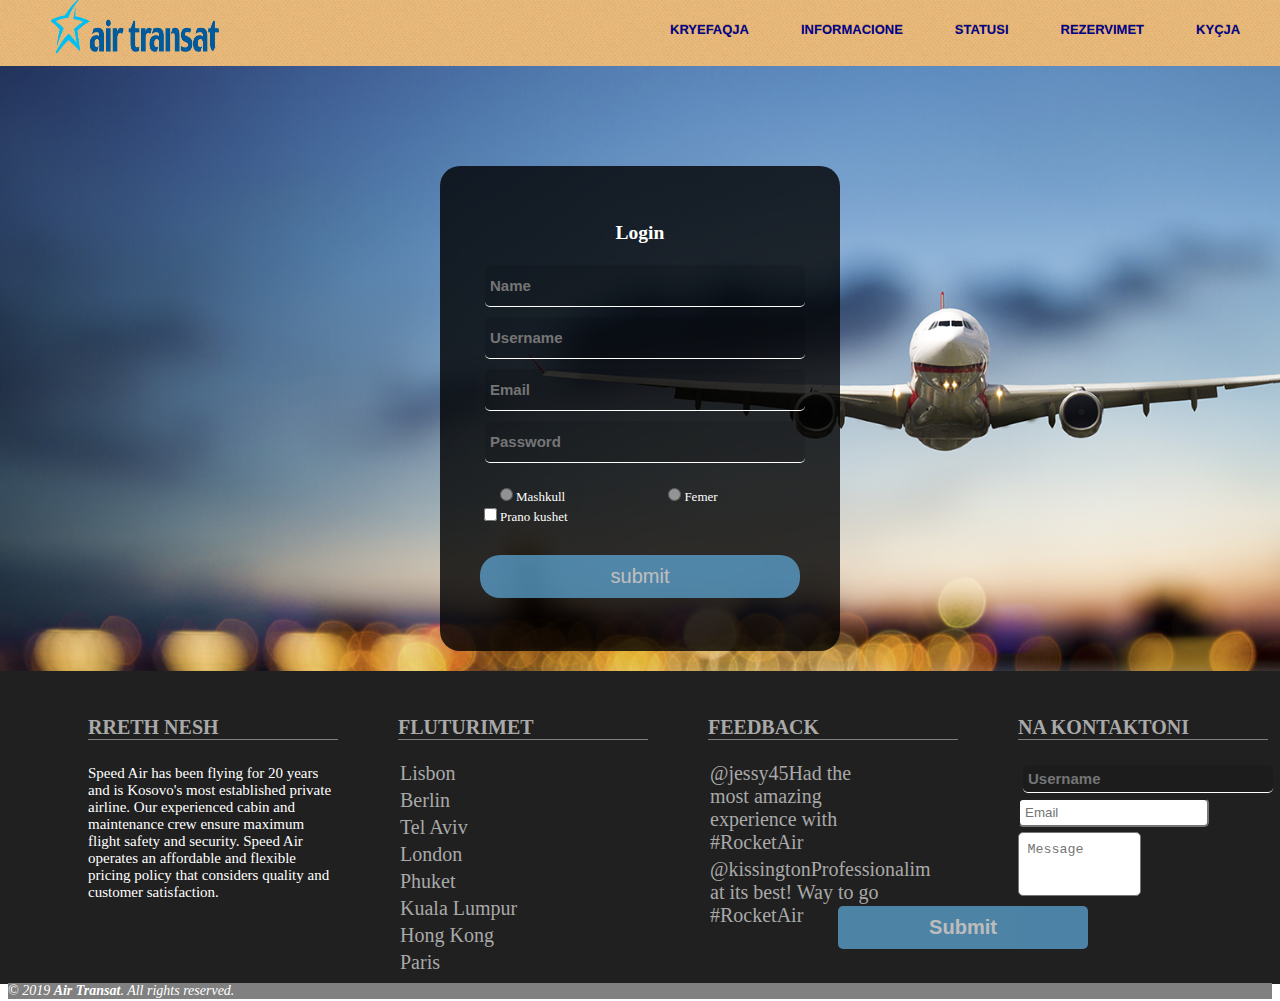
<file: login.html>
<!DOCTYPE html>
<html>
    <head>

        <meta charset="UTF-8">
        <link rel="stylesheet" type="text/css" href="body.css">
        <link href="styles.css" rel="stylesheet">
	     <title>Air Transat</title>
       <style>
            @font-face {
                     font-family: "Bitstream Vera Serif Bold";
              src: url("https://mdn.mozillademos.org/files/2468/VeraSeBd.ttf");
            }
    
            body { font-family: "Bitstream Vera Serif Bold", serif }
            .wrap{
	        max-width:400px;
	        border-radius:20px;
	        margin:auto;
	        background: rgba(0,0,0,0.8);
	        box-sizing:border-box;
	        padding:40px;
	        color:#fff;
	        margin-top:100px;
              }
                h2{
	        text-align:center;
        }
        input[type=radio]{
	        margin-top:20px;
	        opacity: 0.5;
	        margin-left:20px;
        }
        #gjinia{
	        margin-left:100px;
        }
        input[type=text], input[type=password]{
	        width:100%;
	        font-size:15px;
	        box-sizing:border-box;
	        padding:12px 5px;
	        background:rgba(0,0,0,0.10);
	        outline:none;
	        border:none;
	        border-bottom:1px solid #fff;
	        color:#fff;
	        border-radius:5px;
	        margin:5px;
	        font-weight:bold;
        }
        input[type=submit]{
	        width:100%;
	        box-sizing:border-box;
	        padding:10px 0;
	        margin-top:30px;
	        outline:none;
	        border:none;
	        background:#60adde;
	        opacity:0.7;
	        border-radius:20px;
	        font-size:20px;
	        color:#fff;
        }
        input[type=submit]:hover{
	        background:#003366;
	        opacity:0.7;
        }
            #cssmenu{
                margin: -10px -10px 0 -10px;              
            }
            footer{
                margin: 20px -10px -10px -10px;   
            }
            

        </style>
        <title>Kyqja</title>
        
    </head>

    <body style="background-image: url(bg.png);">
        <div id='cssmenu'>

            <ul>
                <li><img id="logo" src="logo1.png" /></li>
                <li class='has-sub'><a href="index.html"><span>Kryefaqja</span></a></li>
                <li class='has-sub'>
                    <a><span>Informacione</span></a>
                    <ul class="sub-menu">
                        <li><a href='rreth_nesh.html'><span>Rreth nesh</span></a></li>
                        <li><a href='sherbimet.html'><span>Sherbimet</span></a></li>
                    </ul>
                </li>
                <li class='last'><a href="statusi.html"><span>Statusi</span></a></li>
                <li class='last'><a href='nje-drejtimshe.html'><span>Rezervimet</span></a></li>
                <li class='last'><a href='login.html'><span>Ky&ccedil;ja</span></a></li>


            </ul>
        </div>

        <div class="wrap">
            <h2> Login </h2>
            <form onsubmit="return false;" method="POST">
                <input type="text" id="name" placeholder="Name"><br>
                <input type="text" id="username" placeholder="Username"><br>
                <input type="text" id="email" placeholder="Email" autocomplete="off"><br>
                <input type="password" id="pass" placeholder="Password">
                <input type="radio" name="sex" value="Mashkull">Mashkull
                <input type="radio" id="gjinia" name="sex" value="Femer">Femer<br>
                <input type="checkbox" id="agree" name="sex" value="Terms">Prano kushet<br>
                <input type="submit" value="submit" onclick="notEmpty()">
            </form>
            <script type="text/javascript">
                function notEmpty() {
                    var myname = document.getElementById('name');
                    var myusername = document.getElementById('username');
                    var email = document.getElementById('email');
                    var password = document.getElementById('pass');
                    var select = document.getElementsByName('sex');
                    if ((select[0].checked == true || select[1].checked == true) && myname.value != "" && myusername.value != "" && email.value != "" && password.value != "") {
                        setTimeout(function () { document.getElementById("success").innerHTML = "Check Your Email!" }, 3000);
                    }

                    else {
                        alert("Ju lutem plotesoni kerkesat!")
                    }
                    return true;
                }
            </script>
            <p id="success"></p>
         </div>

            <footer>
                <div class="footer_container">
                    <div class="container">
                        <h3>RRETH NESH</h3>

                        <p>Speed Air has been flying for 20 years and is Kosovo's most established private airline. Our experienced cabin and maintenance crew ensure maximum flight safety and security. Speed Air operates an affordable and flexible pricing policy that considers quality and customer satisfaction.</p>

                    </div>
                    <div class="container">
                        <h3>FLUTURIMET</h3>
                        <ul>
                            <li><a href="./lisbon.html">Lisbon</a></li>
                            <li><a href="./berlin.html">Berlin</a></li>
                            <li><a href="./telaviv.html">Tel Aviv</a></li>
                            <li><a href="./london.html">London</a></li>
                            <li><a href="./Phuket.html">Phuket</a></li>
                            <li><a href="./kuala.html">Kuala Lumpur</a></li>
                            <li><a href="./hongkong.html">Hong Kong</a></li>
                            <li><a href="./paris.html">Paris</a></li>
                        </ul>
                    </div>
                    <div class="container">
                        <h3>FEEDBACK</h3>
                        <ul>
                            <li><a href="">@jessy45</a>Had  the most amazing experience with #RocketAir</li>
                            <li><a href="">@kissington</a>Professionalim at its best! Way to go #RocketAir</li>
                        </ul>
                    </div>

                    <div class="container">
                        <h3>NA KONTAKTONI</h3>
                        <form action="MAILTO:drenushe.p@gmail.com">
                        <input type="text" name="Username" placeholder="Username" />
                        <br />
                        <input type="email" name="email" placeholder="Email" />
                        <br />
                        <textarea name="message" rows="3" cols="21" placeholder="Message"></textarea>
                        <br>
                        <input type="submit" value="Submit" />

                        </form>


                    </div>
                </div>
            </footer>

            <div id="bottom">
                <p><em>&copy; 2019 <strong>Air Transat</strong>. All rights reserved.</em></p>
            </div>
</body>

</html>
</file>
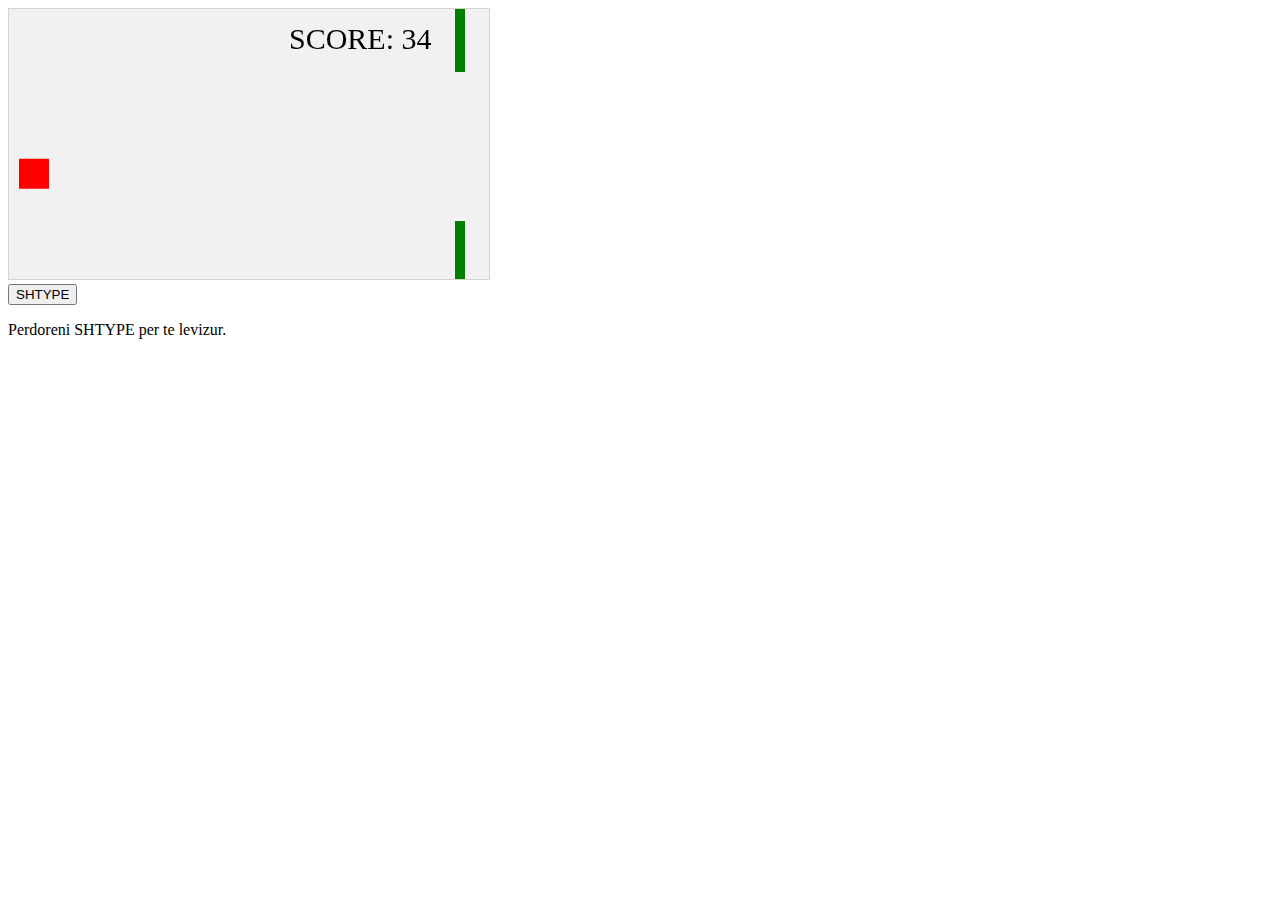
<file: loja.html>
<!DOCTYPE html>
<html>
    <head>
        <meta name="viewport" content="width=device-width, initial-scale=1.0"/>
        <style>
            canvas {
                border:1px solid #d3d3d3;
                background-color: #f1f1f1;
            }
        </style>
    </head>
    <body onload="startGame()">
        <script>

            var myGamePiece;
            var myObstacles = [];
            var myScore;

            function startGame() {
                myGamePiece = new component(30, 30, "red", 10, 120);
                myGamePiece.gravity = 0.05;
                myScore = new component("30px", "Consolas", "black", 280, 40, "text");
                myGameArea.start();
            }

            var myGameArea = {
                canvas: document.createElement("canvas"),
                start: function () {
                    this.canvas.width = 480;
                    this.canvas.height = 270;
                    this.context = this.canvas.getContext("2d");
                    document.body.insertBefore(this.canvas, document.body.childNodes[0]);
                    this.frameNo = 0;
                    this.interval = setInterval(updateGameArea, 20);
                },
                clear: function () {
                    this.context.clearRect(0, 0, this.canvas.width, this.canvas.height);
                }
            }

            function component(width, height, color, x, y, type) {
                this.type = type;
                this.score = 0;
                this.width = width;
                this.height = height;
                this.speedX = 0;
                this.speedY = 0;
                this.x = x;
                this.y = y;
                this.gravity = 0;
                this.gravitySpeed = 0;
                this.update = function () {
                    ctx = myGameArea.context;
                    if (this.type == "text") {
                        ctx.font = this.width + " " + this.height;
                        ctx.fillStyle = color;
                        ctx.fillText(this.text, this.x, this.y);
                    } else {
                        ctx.fillStyle = color;
                        ctx.fillRect(this.x, this.y, this.width, this.height);
                    }
                }
                this.newPos = function () {
                    this.gravitySpeed += this.gravity;
                    this.x += this.speedX;
                    this.y += this.speedY + this.gravitySpeed;
                    this.hitBottom();
                }
                this.hitBottom = function () {
                    var rockbottom = myGameArea.canvas.height - this.height;
                    if (this.y > rockbottom) {
                        this.y = rockbottom;
                        this.gravitySpeed = 0;
                    }
                }
                this.crashWith = function (otherobj) {
                    var myleft = this.x;
                    var myright = this.x + (this.width);
                    var mytop = this.y;
                    var mybottom = this.y + (this.height);
                    var otherleft = otherobj.x;
                    var otherright = otherobj.x + (otherobj.width);
                    var othertop = otherobj.y;
                    var otherbottom = otherobj.y + (otherobj.height);
                    var crash = true;
                    if ((mybottom < othertop) || (mytop > otherbottom) || (myright < otherleft) || (myleft > otherright)) {
                        crash = false;
                    }
                    return crash;
                }
            }

            function updateGameArea() {
                var x, height, gap, minHeight, maxHeight, minGap, maxGap;
                for (i = 0; i < myObstacles.length; i += 1) {
                    if (myGamePiece.crashWith(myObstacles[i])) {
                        return;
                    }
                }
                myGameArea.clear();
                myGameArea.frameNo += 1;
                if (myGameArea.frameNo == 1 || everyinterval(150)) {
                    x = myGameArea.canvas.width;
                    minHeight = 20;
                    maxHeight = 200;
                    height = Math.floor(Math.random() * (maxHeight - minHeight + 1) + minHeight);
                    minGap = 50;
                    maxGap = 200;
                    gap = Math.floor(Math.random() * (maxGap - minGap + 1) + minGap);
                    myObstacles.push(new component(10, height, "green", x, 0));
                    myObstacles.push(new component(10, x - height - gap, "green", x, height + gap));
                }
                for (i = 0; i < myObstacles.length; i += 1) {
                    myObstacles[i].x += -1;
                    myObstacles[i].update();
                }
                myScore.text = "SCORE: " + myGameArea.frameNo;
                myScore.update();
                myGamePiece.newPos();
                myGamePiece.update();
            }

            function everyinterval(n) {
                if ((myGameArea.frameNo / n) % 1 == 0) {
                    return true;
                }
                return false;
            }

            function accelerate(n) {
                myGamePiece.gravity = n;
            }
        </script>
        <br>
        <button onmousedown="accelerate(-0.2)" onmouseup="accelerate(0.05)">SHTYPE</button>
        <p>Perdoreni SHTYPE per te levizur.</p>

    </body>
</html>
</file>
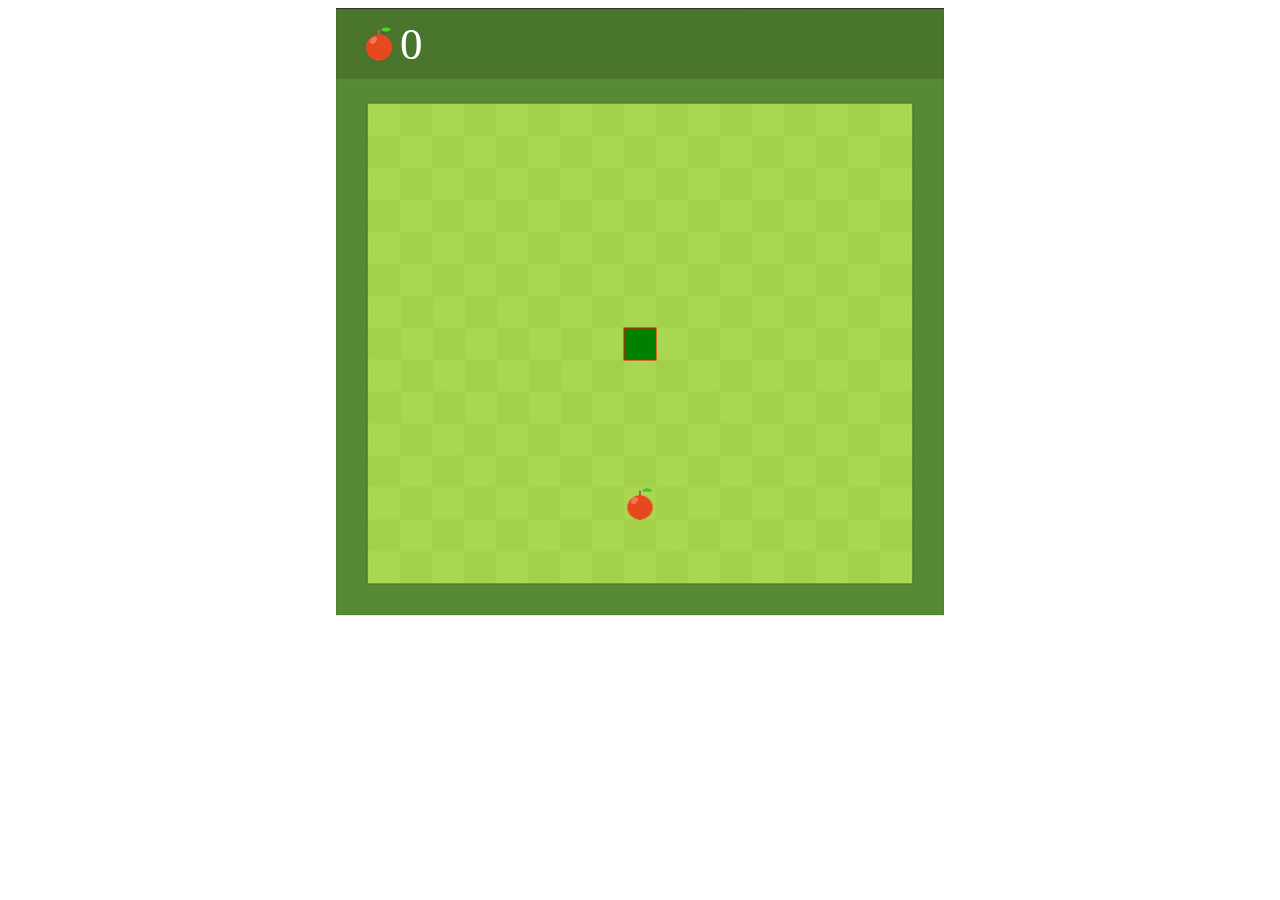
<file: loja2.html>
<html>
    <head>
        <title>Snake Game</title>
        <style>
            canvas{
                display: block;
                margin: 0 auto;
            }
        </style>
    </head>
    <canvas id="snake" width="608" height="608"></canvas>
    <script src="snake.js"></script>
</html>
</file>
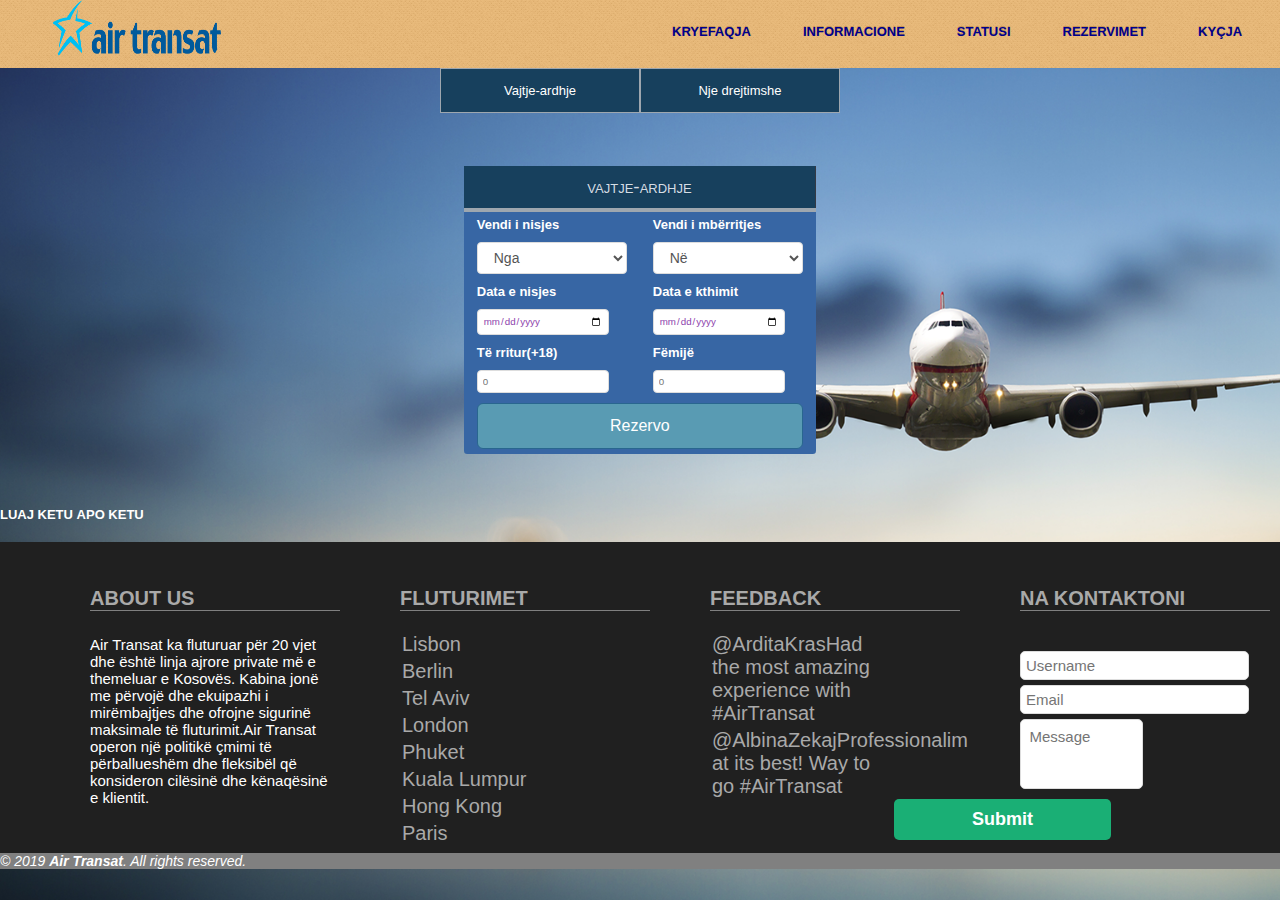
<file: nje-drejtimshe.html>
<!DOCTYPE html>
<html>
    <head>
        <meta http-equiv="Content-Type" content="text/html; charset=utf-8" />
         <title>Air Transat</title>
        <link rel="stylesheet" href="styles.css">
        <link href="body.css" rel="stylesheet">
        <link rel="stylesheet" type="text/css" href="rezervoCSS.css">
        </head>

    <body style="background-image: url(bg.png);">


        <div id='cssmenu'>

            <ul>
                <li><img id="logo" src="logo1.png" /></li>
                <li class='has-sub'><a href="index.html"><span>Kryefaqja</span></a></li>
                <li class='has-sub'>
                    <a><span>Informacione</span></a>
                    <ul class="sub-menu">
                        <li><a href='rreth_nesh.html'><span>Rreth nesh</span></a></li>
                        <li><a href='sherbimet.html'><span>Sherbimet</span></a></li>
                    </ul>
                </li>
                <li class='last'><a href="statusi.html"><span>Statusi</span></a></li>
                <li class='last'><a href='nje-drejtimshe.html'><span>Rezervimet</span></a></li>
                <li class='last'><a href='login.html'><span>Ky&ccedil;ja</span></a></li>



            </ul>
        </div>
        <div>
            <ul class="tabs">
                <li class="rez"><a href="#tab1">Vajtje-ardhje</a></li>
                <li class="rez"><a href="nje-drejtimshe.html">Nje drejtimshe</a></li>
            </ul>

            <div>
                <div id="tab1">
                    <form method="get">

                        <table border="0">

                            <thead>
                                <tr>
                                    <th colspan="2">vajtje-ardhje</th>
                                </tr>
                            </thead>


                            <tr><td>Vendi i nisjes</td><td>Vendi i mb&euml;rritjes</td></tr>
                            <tr>
                                <td height="30">
                                    <select name="Nga">
                                        <option value="" disabled selected>Nga</option>
                                        <option>Prishtine</option>
                                        <option>Tirane</option>
                                        <option>Shkup</option>
                                        <option>Hong-Kong</option>
                                        <option>Oslo</option>
                                        <option>Helsinki</option>
                                        <option>Dublin</option>
                                        <option>Rome</option>
                                        <option>Malta</option>
                                        <option>New York</option>
                                        <option>Paros</option>
                                        <option>Dortmund</option>
                                        <option>Londer</option>
                                        <option>Washington</option>
                                        <option>Amsterdam</option>
                                        <option>Athine</option>
                                        <option>Copenhagen</option>
                                        <option>Londer</option>
                                        <option>Madrid</option>
                                    </select>
                                </td>
                                <td>
                                    <select name="Ne">
                                        <option value="" disabled selected>N&euml;</option>
                                        <option>Prishtine</option>
                                        <option>Tirane</option>
                                        <option>Shkup</option>
                                        <option>Hong-Kong</option>
                                        <option>Oslo</option>
                                        <option>Helsinki</option>
                                        <option>Dublin</option>
                                        <option>Rome</option>
                                        <option>Malta</option>
                                        <option>New York</option>
                                        <option>Paros</option>
                                        <option>Dortmund</option>
                                        <option>Londer</option>
                                        <option>Washington</option>
                                        <option>Amsterdam</option>
                                        <option>Athine</option>
                                        <option>Copenhagen</option>
                                        <option>Londer</option>
                                        <option>Madrid</option>
                                    </select>
                                </td>
                            </tr>
                            <!--fg  -------------------->
                            <tr><td>Data e nisjes</td><td>Data e kthimit</td></tr>
                            <tr>
                                <td><input type="date" name="data-e-nisjes" min="2016-12-01"></td>
                                <td><input type="date" name="data-e-kthimit" min="2016-12-01"></td>
                            </tr>
                            <tr><td>T&euml; rritur(+18)</td><td>F&euml;mij&euml;</td></tr>
                            <tr>
                                <td><input type="number" name="numri-i-rriturve" placeholder="0" min="1" max="10"></td>
                                <td><input type="number" name="numri-i-femijve" placeholder="0" min="0" max="10"></td>
                            </tr>
                            <tr>
                                <td colspan="2">
                                    <input type="button" class="button" onclick="alert('Rezervimi juaj &euml;sht&euml; kryer me sukses!')" value="Rezervo">
                                </td>
                            </tr>

                        </table>
                    </form>
                </div>

            </div>
            <div class="clear"></div>
        </div>

        <a href="loja.html" target="_blank"><strong>LUAJ KETU</strong></a>
        <a href="loja2.html" target="_blank"><strong>APO KETU</strong></a>
        <footer>
            <div class="footer_container">
                <div class="container">
                    <h3>ABOUT US</h3>

                    <p>Air Transat ka fluturuar për 20 vjet dhe është linja ajrore private më e themeluar e Kosovës. Kabina jonë me përvojë dhe ekuipazhi i mirëmbajtjes  
                        dhe ofrojne sigurinë maksimale të fluturimit.Air Transat operon një politikë çmimi të përballueshëm dhe fleksibël që konsideron cilësinë dhe kënaqësinë e klientit.</p>
                </div>
                <div class="container">
                    <h3>FLUTURIMET</h3>
                    <ul>
                        <li><a href="./lisbon.html">Lisbon</a></li>
                        <li><a href="./berlin.html">Berlin</a></li>
                        <li><a href="./telaviv.html">Tel Aviv</a></li>
                        <li><a href="./london.html">London</a></li>
                        <li><a href="./Phuket.html">Phuket</a></li>
                        <li><a href="./kuala.html">Kuala Lumpur</a></li>
                        <li><a href="./hongkong.html">Hong Kong</a></li>
                        <li><a href="./paris.html">Paris</a></li>
                    </ul>
                </div>
                <div class="container">
                    <h3>FEEDBACK</h3>
                    <ul>
                        <li><a href="">@ArditaKras</a>Had  the most amazing experience with #AirTransat</li>
                        <li><a href="">@AlbinaZekaj</a>Professionalim at its best! Way to go #AirTransat</li>
                    </ul>
                </div>

                <div class="container">
                    <h3>NA KONTAKTONI</h3>
                   <form action="MAILTO:drenushe.p@gmail.com">
                        <input type="text" name="Username" placeholder="Username" />
                        <br />
                        <input type="email" name="email" placeholder="Email" />
                        <br />
                        <textarea name="message" rows="3" cols="21" placeholder="Message"></textarea>
                        <br>
                        <input type="submit" value="Submit" />

                        </form>
                </div>
            </div>
        </footer>


        <div id="bottom">
            <p><em>&copy; 2019 <strong>Air Transat</strong>. All rights reserved.</em></p>
        </div>


    
    </body>
</html>
</file>
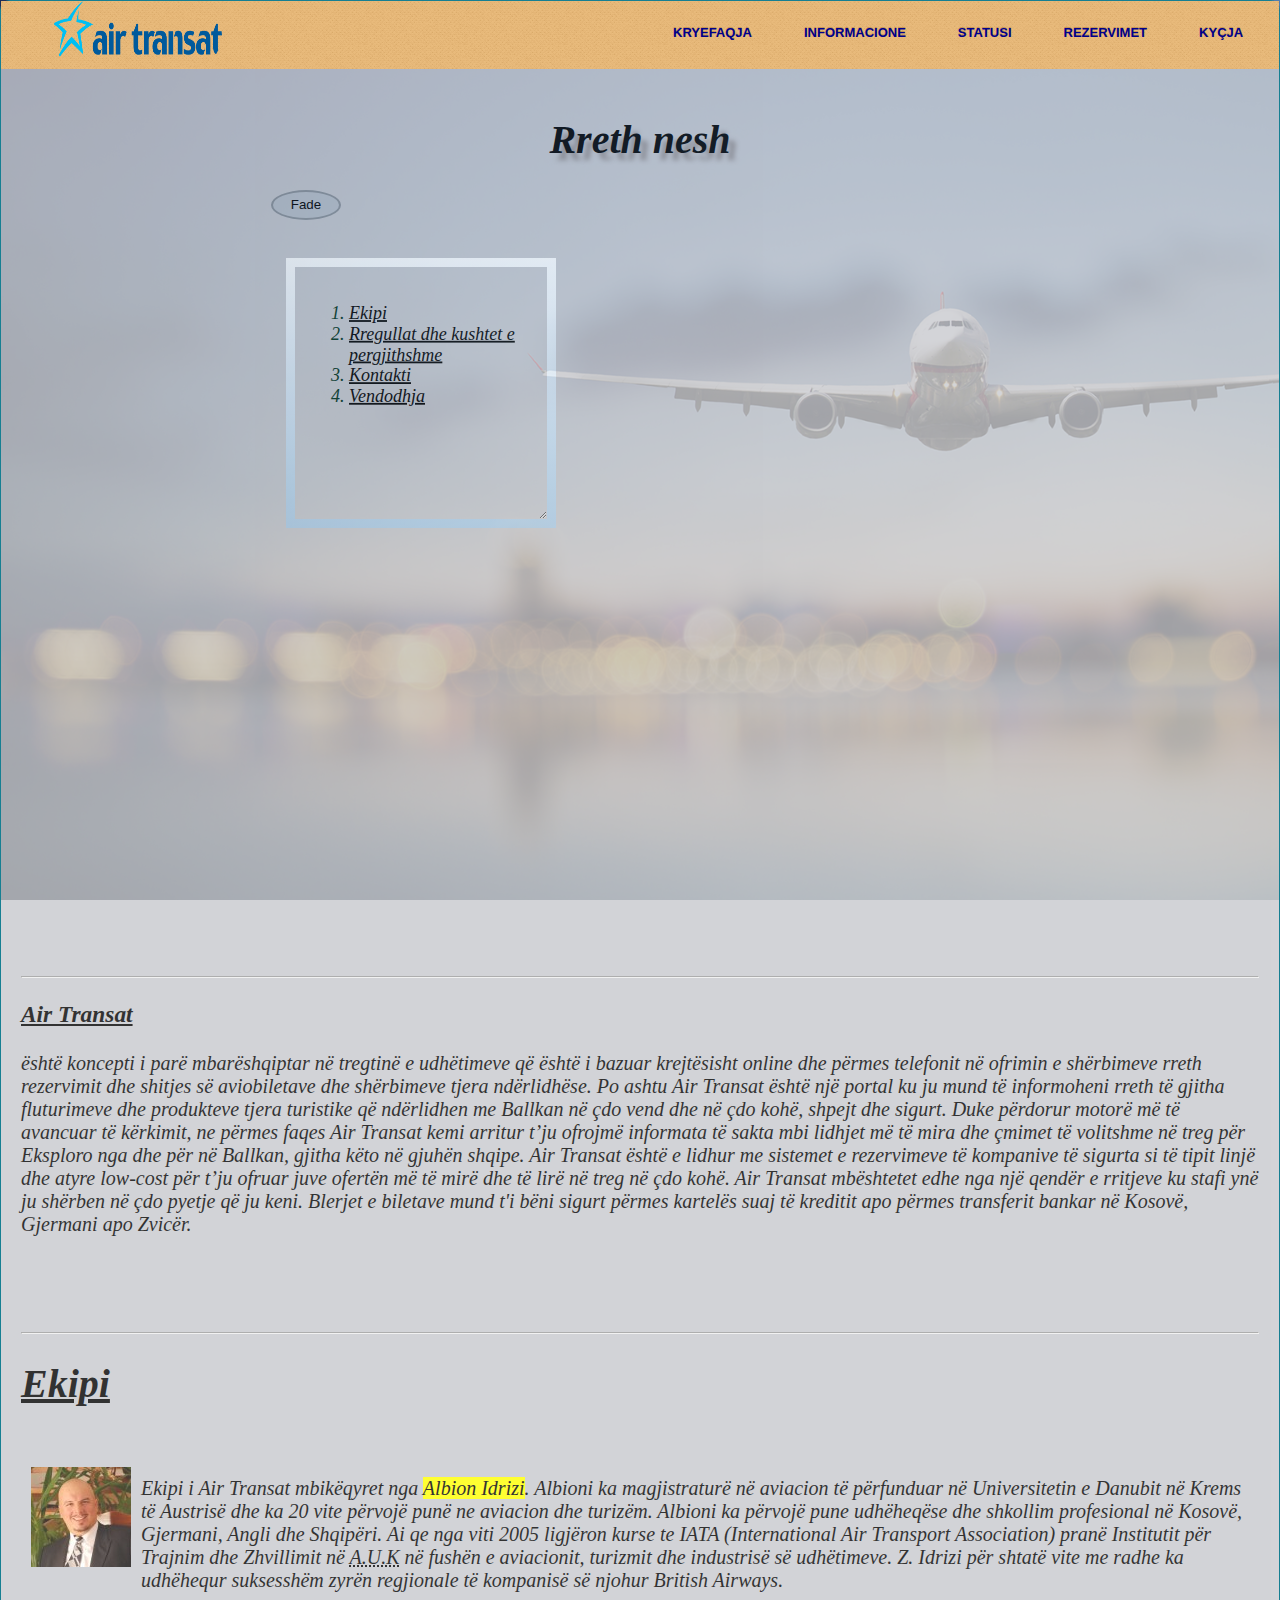
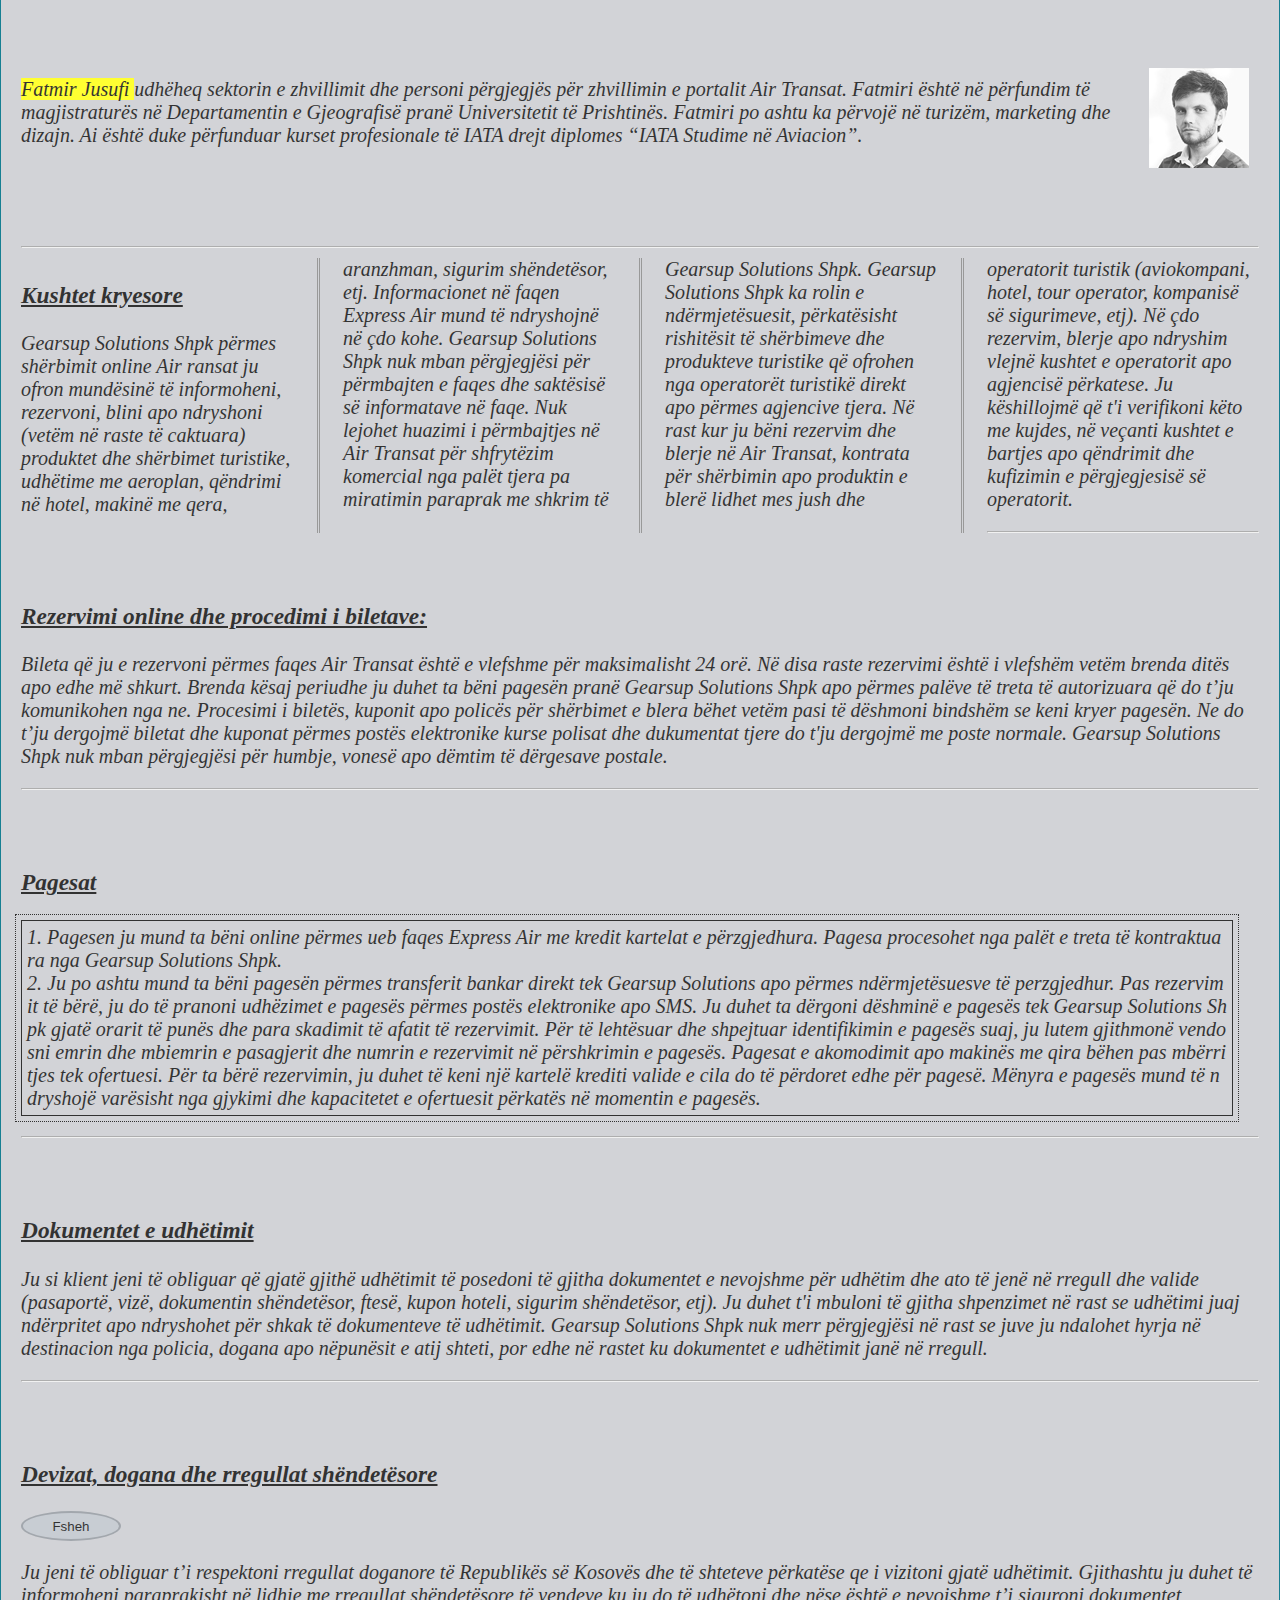
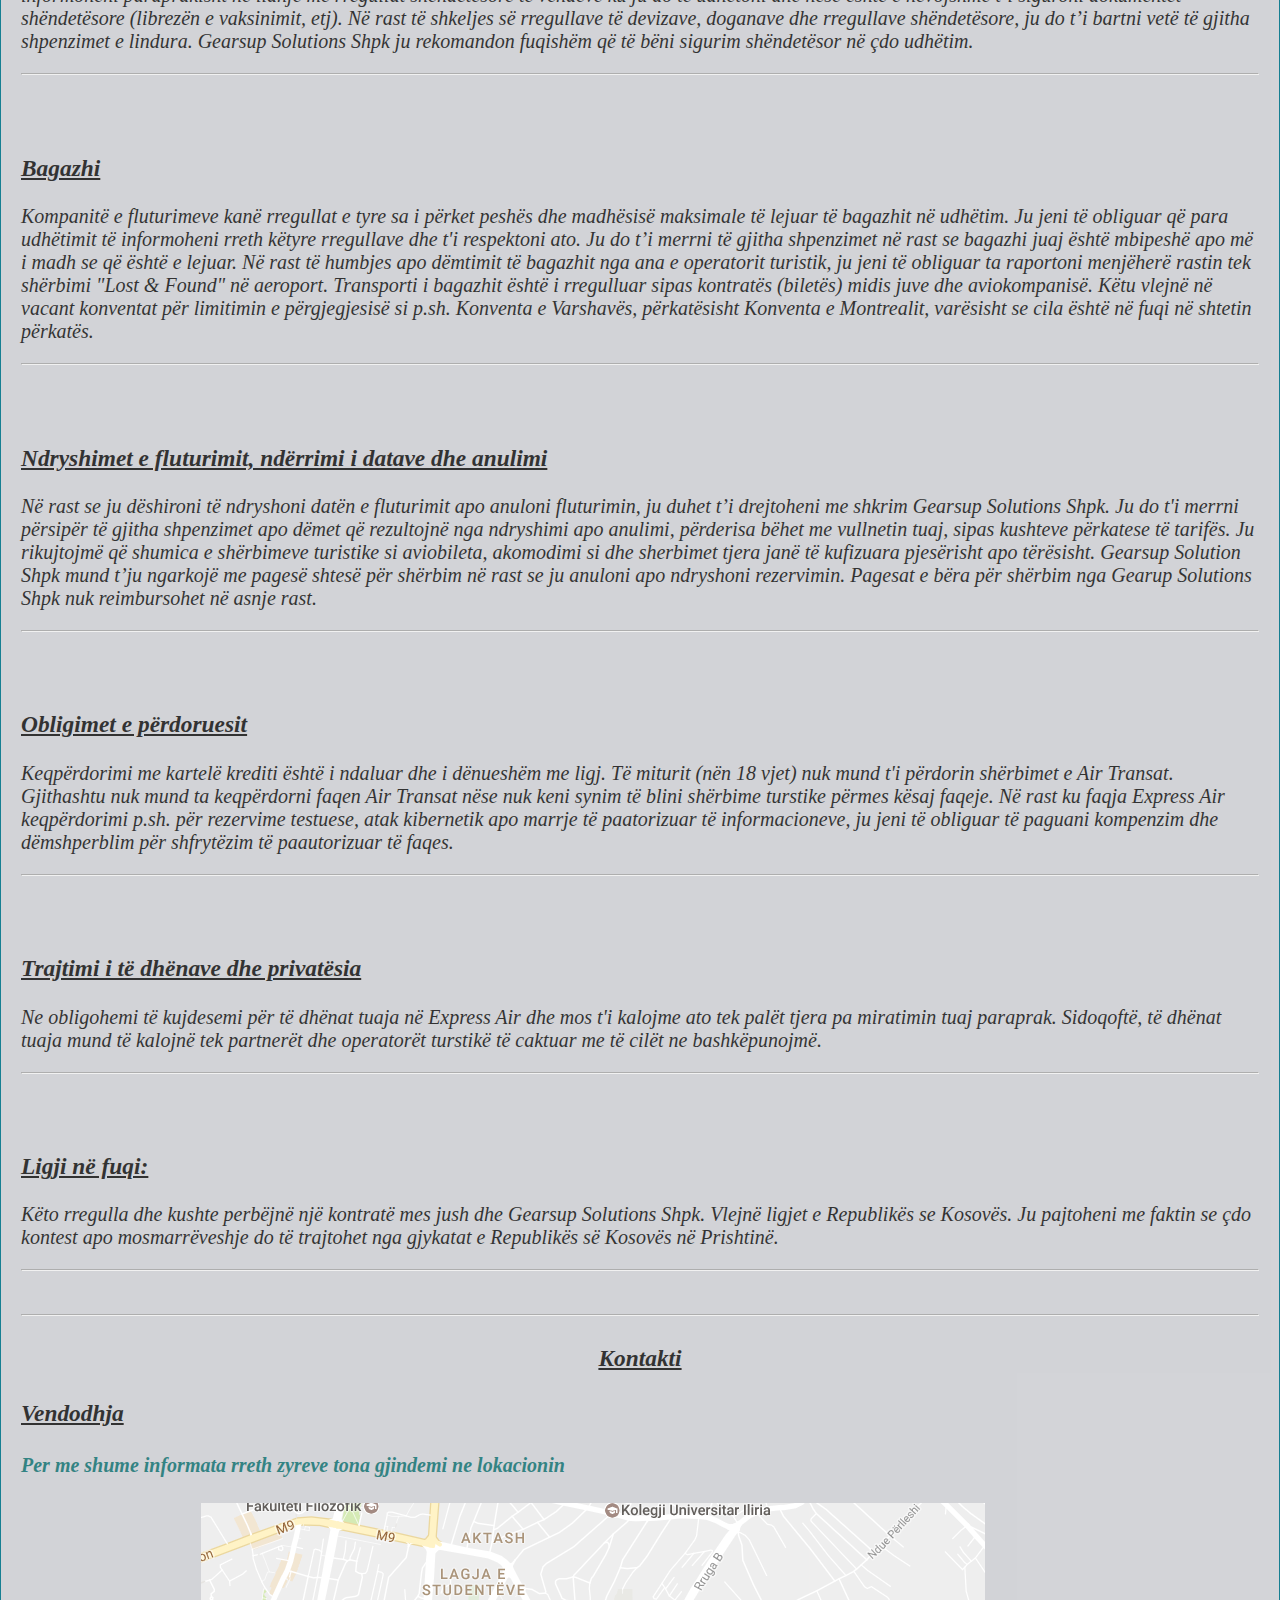
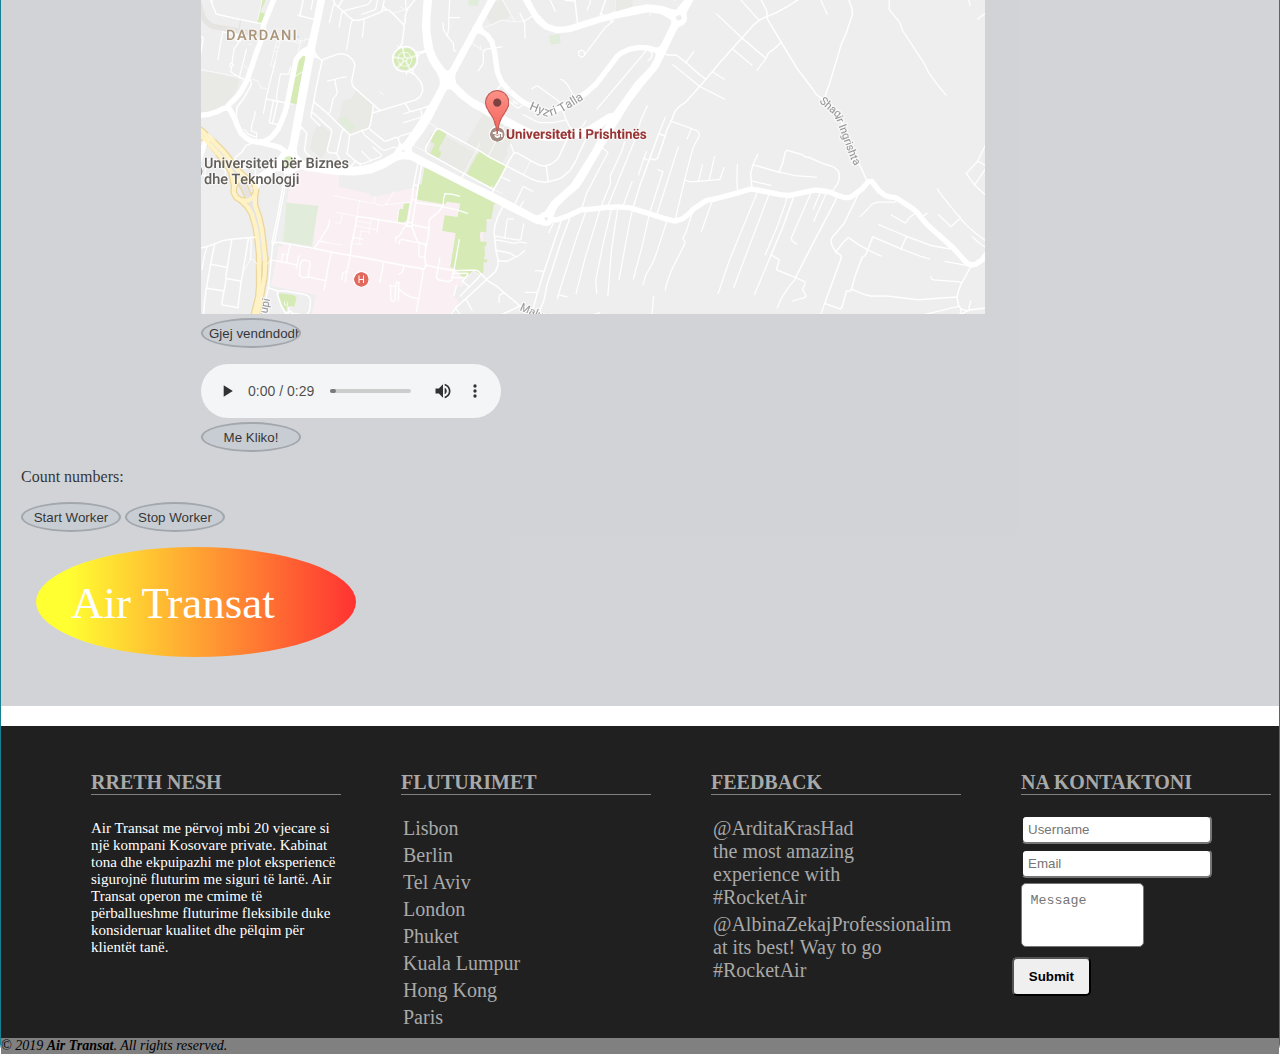
<file: rreth_nesh.html>
<!DOCTYPE html>
<html lang="en">
<head>
    <meta charset="UTF-8">
     <title>Air Transat</title>
    <link href="styles.css" rel="stylesheet">
    <link rel="stylesheet" href="rreth_nesh.css">
    <script src="https://ajax.googleapis.com/ajax/libs/jquery/3.1.1/jquery.min.js"></script>
    

    <style>


        dl, #Kontakti {
            padding: 5px;
            text-align: center;
            background-color: transparent;
        }


        dl {
            padding: 50px;
            display: none;
        }
        abbr { 
  display: inline;
} 
    </style>

    <script>
        $(document).ready(function () {
            $("#animation").click(function () {
                var div = $("#animation");
                div.animate({ height: '300px', opacity: '0.4' }, "slow");
                div.animate({ width: '300px', opacity: '0.8' }, "slow");
                div.animate({ height: '100px', opacity: '0.4' }, "slow");
                div.animate({ width: '100px', opacity: '0.8' }, "slow");
            });
        });
    </script>

    <script>
        $(document).ready(function () {
            $("#Kontakti").mouseover(function () {
                $("dl").slideDown("slow");
            });
   
        });
    </script>


    
    <script>
        $(document).ready(function () 
                          {
            $("#fade").click(function ()
                             {
                $("#kufiri").fadeTo("slow", 0.15);

            });
        });
    </script>

    <script>
        
        $(document).ready(function ()
                          {
            $("#btn4").click(function ()
                             {
                $("#fsheh").hide("slow", function ()
                                 {
                    alert("Paragrafi tani është fshehur.");
                });
            });
        });
    </script>

    <script>
        function clickCounter() {
            if (typeof (Storage) !== "undefined") {
                
                if (localStorage.clickcount) {
                    localStorage.clickcount = Number(localStorage.clickcount) + 1;
                } 
                else {
                    localStorage.clickcount = 1;
                }
                document.getElementById("result").innerHTML = "Ju keni klikuar " + localStorage.clickcount + " here.";
            }
            else {
                document.getElementById("result").innerHTML = "Sorry, your browser does not support web storage...";
            }
        }
    </script>


</head>

<body style="background-image: url('bg.png');">
    
    <div id='cssmenu'>

        <ul>
            <li><img id="logo" src="logo1.png" /></li>
            <li class='has-sub'><a href="index.html"><span>Kryefaqja</span></a></li>
            <li class='has-sub'>
                <a><span>Informacione</span></a>
                <ul class="sub-menu">
                    <li><a href='rreth_nesh.html'><span>Rreth nesh</span></a></li>
                    <li><a href='sherbimet.html'><span>Sherbimet</span></a></li>
                </ul>
            </li>
            <li class='last'><a href="statusi.html"><span>Statusi</span></a></li>
            <li class='last'><a href='nje-drejtimshe.html'><span>Rezervimet</span></a></li>
            <li class='last'><a href='login.html'><span>Ky&ccedil;ja</span></a></li>

        </ul>
    
    </div>
    
    <div id="pamja" style="padding:20px">
       
        <div id="teksti">
            
            <article>
                
                <header>

                  <h1 id="titulli">Rreth nesh</h1>
                
                </header>
                
                   <nav>
                    <input type="button" id="fade" value="Fade"><br><br>

                    <div id="kufiri">
                        
                        <ol>
                            <li><a href="#Ekipi">Ekipi</a></li>
                            <li><a href="#Kushtet">Rregullat dhe kushtet e pergjithshme</a></li>
                            <li><a href="#Kontakti">Kontakti</a></li>
                            <li><a href="#Vendodhja">Vendodhja</a></li>
                        
                        </ol>
                    
                       </div>
                </nav>

            </article>

            <hr>
            <article>

                <h3><u>Air Transat</u></h3>

                <p id="variablat">
                    është koncepti i parë mbarëshqiptar në tregtinë e udhëtimeve që është i bazuar krejtësisht online
                    dhe përmes telefonit në ofrimin e shërbimeve rreth rezervimit dhe shitjes së aviobiletave dhe shërbimeve tjera
                    ndërlidhëse. Po ashtu Air Transat është një portal ku ju mund të informoheni rreth të gjitha fluturimeve dhe
                    produkteve tjera turistike që ndërlidhen me Ballkan në çdo vend dhe në &#231do koh&euml, shpejt dhe sigurt. Duke përdorur
                    motorë më të avancuar të kërkimit, ne përmes faqes Air Transat kemi arritur t’ju ofrojmë informata të sakta mbi lidhjet
                    më të mira dhe çmimet të volitshme në treg për Eksploro nga dhe për në Ballkan, gjitha këto në gjuhën shqipe. Air Transat
                    është e lidhur me sistemet e rezervimeve të kompanive të sigurta si të tipit linjë dhe atyre low-cost për t’ju ofruar
                    juve ofertën më të mirë dhe të lirë në treg në çdo kohë.  Air Transat mbështetet edhe nga një qendër e rritjeve ku
                    stafi ynë ju shërben në çdo pyetje që ju keni. Blerjet e biletave mund t'i bëni sigurt përmes kartelës suaj të kreditit
                    apo përmes transferit bankar në Kosovë, Gjermani apo Zvicër.
                </p><br>
                </p>



            </article>
            <br>
            <hr>
            <h1 id="Ekipi"><u>Ekipi</u></h1>
            <br>

            <img id="animation" src="albion.jpg" align="left" style="padding:10px" />
            <p>
                Ekipi i Air Transat mbikëqyret nga <mark>Albion Idrizi</mark>. Albioni ka magjistraturë në aviacion të përfunduar në
                Universitetin e Danubit në Krems të Austrisë dhe ka 20 vite përvojë punë ne aviacion dhe turizëm. Albioni
                ka përvojë pune udhëheqëse dhe shkollim profesional në Kosovë, Gjermani, Angli dhe Shqipëri. Ai qe nga viti
                2005 ligjëron kurse te IATA (International Air Transport Association) pranë Institutit për Trajnim dhe Zhvillimit
                në <abbr title="American University of Kosovo">A.U.K</abbr> në fushën e aviacionit, turizmit dhe industrisë së udhëtimeve. Z. Idrizi për shtatë vite me radhe ka udhëhequr
                suksesshëm zyrën regjionale të kompanisë së njohur British Airways.
            </p>
            <br>
            <br>


            <img src="fatmir.jpg" align="right" style="padding:10px" />
            <p>
                <mark> Fatmir Jusufi </mark> udhëheq sektorin e zhvillimit dhe personi përgjegjës për zhvillimin e portalit Air Transat.
                Fatmiri është në përfundim të magjistraturës në Departamentin e Gjeografisë pranë Universitetit të Prishtinës.
                Fatmiri po ashtu ka përvojë në turizëm, marketing dhe dizajn. Ai është duke përfunduar kurset profesionale të IATA
                drejt diplomes “IATA Studime në Aviacion”.
            </p>
            
        <br>
            
        <br>
            
        <br>
            <hr>


            <div id="Kushtet">
                <h3><u>Kushtet kryesore</u></h3>
                <p>
                    Gearsup Solutions Shpk përmes shërbimit online Air ransat ju ofron mundësinë të informoheni, rezervoni, blini apo ndryshoni
                    (vetëm në raste të caktuara) produktet dhe shërbimet turistike, udhëtime me aeroplan, qëndrimi në hotel, makinë me qera,
                    aranzhman, sigurim shëndetësor, etj. Informacionet në faqen Express Air mund të ndryshojnë në çdo kohe. Gearsup Solutions
                    Shpk nuk mban përgjegjësi për përmbajten e faqes dhe saktësisë së informatave në faqe. Nuk lejohet huazimi i përmbajtjes
                    në Air Transat për shfrytëzim komercial nga palët tjera pa miratimin paraprak me shkrim të Gearsup Solutions Shpk.
                    Gearsup Solutions Shpk ka rolin e ndërmjetësuesit, përkatësisht rishitësit të shërbimeve dhe produkteve turistike
                    që ofrohen nga operatorët turistikë direkt apo përmes agjencive tjera. Në rast kur ju bëni rezervim dhe blerje në
                     Air Transat, kontrata për shërbimin apo produktin e blerë lidhet mes jush dhe operatorit turistik
                    (aviokompani, hotel, tour operator, kompanisë së sigurimeve, etj). Në çdo rezervim, blerje apo ndryshim vlejnë kushtet
                    e operatorit apo agjencisë përkatese. Ju këshillojmë që t'i verifikoni këto me kujdes, në veçanti kushtet e bartjes apo
                    qëndrimit dhe kufizimin e përgjegjesisë së operatorit.
                </p><hr>
            </div>
            <br>
            <br>
            <h3><u>Rezervimi online dhe procedimi i biletave:</u></h3>
            <p>
                Bileta që ju e rezervoni përmes faqes Air Transat është e vlefshme për maksimalisht 24 orë. Në disa raste rezervimi është i
                vlefshëm vetëm brenda ditës apo edhe më shkurt. Brenda kësaj periudhe ju duhet ta bëni pagesën pranë Gearsup Solutions Shpk
                apo përmes palëve të treta të autorizuara që do t’ju komunikohen nga ne. Procesimi i biletës, kuponit apo policës për shërbimet
                e blera bëhet vetëm pasi të dëshmoni bindshëm se keni kryer pagesën. Ne do t’ju dergojmë biletat dhe kuponat përmes postës
                elektronike kurse polisat dhe dukumentat tjere do t'ju dergojmë me poste normale. Gearsup Solutions Shpk nuk mban përgjegjësi
                për humbje, vonesë apo dëmtim të dërgesave postale.
            </p><hr>
            <br>
            <br>
            <h3><u>Pagesat</u></h3>
            <p id="pagesa1">
                1. Pagesen ju mund ta bëni online përmes ueb faqes Express Air me kredit kartelat e përzgjedhura.
                Pagesa procesohet nga palët e treta të kontraktuara nga Gearsup Solutions Shpk.<br>
                2. Ju po ashtu mund ta bëni pagesën përmes transferit bankar direkt tek Gearsup Solutions apo
                përmes ndërmjetësuesve të perzgjedhur. Pas rezervimit të bërë, ju do të pranoni udhëzimet e pagesës
                përmes postës elektronike apo SMS. Ju duhet ta dërgoni dëshminë e pagesës tek Gearsup Solutions Shpk
                gjatë orarit të punës dhe para skadimit të afatit të rezervimit. Për të lehtësuar dhe shpejtuar identifikimin
                e pagesës suaj, ju lutem gjithmonë vendosni emrin dhe mbiemrin e pasagjerit dhe numrin e rezervimit në përshkrimin e pagesës.
                Pagesat e akomodimit apo makinës me qira bëhen pas mbërritjes tek ofertuesi. Për ta bërë rezervimin, ju duhet të keni
                një kartelë krediti valide e cila do të përdoret edhe për pagesë. Mënyra e pagesës mund të ndryshojë varësisht nga gjykimi
                dhe kapacitetet e ofertuesit përkatës në momentin e pagesës.
            </p>
        <hr>
            <br>
            <br>
            <h3><u>Dokumentet e udhëtimit</u></h3>
            <p>
                Ju si klient jeni të obliguar që gjatë gjithë udhëtimit të posedoni të gjitha dokumentet e nevojshme për udhëtim dhe ato të
                jenë në rregull dhe valide (pasaportë, vizë, dokumentin shëndetësor, ftesë, kupon hoteli, sigurim shëndetësor, etj). Ju duhet
                t'i mbuloni të gjitha shpenzimet në rast se udhëtimi juaj ndërpritet apo ndryshohet për shkak të dokumenteve të udhëtimit.
                Gearsup Solutions Shpk nuk merr përgjegjësi në rast se juve ju ndalohet hyrja në destinacion nga policia, dogana apo
                nëpunësit e atij shteti, por edhe në rastet ku dokumentet e udhëtimit janë në rregull.
            </p><hr>
            <br>
            <br>
            <h3><u>Devizat, dogana dhe rregullat shëndetësore</u></h3>
            
        <input id="btn4" type="button" value="Fsheh">
            <p id="fsheh">
                Ju jeni të obliguar t’i respektoni rregullat doganore të Republikës së Kosovës dhe të shteteve përkatëse qe i vizitoni
                gjatë udhëtimit. Gjithashtu ju duhet të informoheni paraprakisht në lidhje me rregullat shëndetësore të vendeve ku ju
                do të udhëtoni dhe nëse është e nevojshme t’i siguroni dokumentet shëndetësore (librezën e vaksinimit, etj).
                Në rast të shkeljes së rregullave të devizave, doganave dhe rregullave shëndetësore, ju do t’i bartni vetë të gjitha
                shpenzimet e lindura.
                Gearsup Solutions Shpk ju rekomandon fuqishëm që të bëni sigurim shëndetësor në çdo udhëtim.
            </p><hr>
            <br>
            <br>
            <h3><u>Bagazhi</u></h3>

            <p>
                Kompanitë e fluturimeve kanë rregullat e tyre sa i përket peshës dhe madhësisë maksimale të lejuar të bagazhit në udhëtim.
                Ju jeni të obliguar që para udhëtimit të informoheni rreth këtyre rregullave dhe t'i respektoni ato. Ju do t’i merrni të gjitha
                shpenzimet në rast se bagazhi juaj është mbipeshë apo më i madh se që është e lejuar. Në rast të humbjes apo dëmtimit të bagazhit
                nga ana e operatorit turistik, ju jeni të obliguar ta raportoni menjëherë rastin tek shërbimi "Lost & Found" në aeroport. Transporti
                i bagazhit është i rregulluar sipas kontratës (biletës) midis juve dhe aviokompanisë. Këtu vlejnë në vacant konventat për limitimin e
                përgjegjesisë si p.sh. Konventa e Varshavës, përkatësisht Konventa e Montrealit, varësisht se cila është në fuqi në shtetin përkatës.
            </p><hr>
            <br>
            <br>
            <h3><u>Ndryshimet e fluturimit, ndërrimi i datave dhe anulimi</u></h3>
            <p>
                Në rast se ju dëshironi të ndryshoni datën e fluturimit apo anuloni fluturimin, ju duhet t’i drejtoheni me shkrim Gearsup Solutions Shpk.
                Ju do t'i merrni përsipër të gjitha shpenzimet apo dëmet që rezultojnë nga ndryshimi apo anulimi, përderisa bëhet me vullnetin tuaj, sipas kushteve
                përkatese të tarifës.
                Ju rikujtojmë që shumica e shërbimeve turistike si aviobileta, akomodimi si dhe sherbimet tjera janë të kufizuara pjesërisht apo tërësisht.
                Gearsup Solution Shpk mund t’ju ngarkojë me pagesë shtesë për shërbim në rast se ju anuloni apo ndryshoni rezervimin.
                Pagesat e bëra për shërbim nga Gearup Solutions Shpk nuk reimbursohet në asnje rast.
            </p><hr>
            <br>
            <br>
            <h3><u>Obligimet e përdoruesit</u></h3>
            <p>
                Keqpërdorimi me kartelë krediti është i ndaluar dhe i dënueshëm me ligj. Të miturit (nën
                <script>
                    function numri18(numri1, numri2, numri3) {
                        var shuma = numri1 + numri2 + numri3;
                        return shuma;
                    }
                    var rezultati = numri18(10, 5, 3)
                    document.write(rezultati);


/**/</script> vjet) nuk mund t'i përdorin shërbimet e Air Transat.
                Gjithashtu nuk mund ta keqpërdorni faqen Air Transat nëse nuk keni synim të blini shërbime turstike përmes kësaj faqeje. Në rast ku faqja Express Air
                keqpërdorimi p.sh. për rezervime testuese, atak kibernetik apo marrje të paatorizuar të informacioneve, ju jeni të obliguar të paguani kompenzim dhe
                dëmshperblim për shfrytëzim të paautorizuar të faqes.
            </p><hr>
            <br>
            <br>
            <h3><u>Trajtimi i të dhënave dhe privatësia</u></h3>
            <p>
                Ne obligohemi të kujdesemi për të dhënat tuaja në Express Air dhe mos t'i kalojme ato tek palët tjera pa miratimin tuaj paraprak.
                Sidoqoftë, të dhënat tuaja mund të kalojnë tek partnerët dhe operatorët turstikë të caktuar me të cilët ne bashkëpunojmë.
            </p><hr>
            <br>
            <br>
            <h3><u>Ligji në fuqi:</u></h3>
            <p>
                Këto rregulla dhe kushte perbëjnë një kontratë mes jush dhe Gearsup Solutions Shpk. Vlejnë ligjet e Republikës se Kosovës.
                Ju pajtoheni me faktin se çdo kontest apo mosmarrëveshje do të trajtohet nga gjykatat e Republikës së Kosovës në Prishtinë.
            </p><hr>
            <br>
            <hr>
            <h3 id="Kontakti"><u>Kontakti</u></h3>
            <!--definition list -->
            <dl>
                <dt><p>Qendra e Informatave</p></dt>
                <dd>
                    <address><a href="mailto: information@limakkosovo.aero">information@limakkosovo.aero</a><br></address>
                    <a href="callto:00381(0)385015021214">Linja Fikse:00381(0)385015021214</a>
                </dd>
                <br>
                <br>
                <dt><p>Valixhet e humbura dhe te gjetura</p></dt>
                <dd>
                    <address><a href="mailto:lost.found@limakkosovo.aero">lost.found@limakkosovo.aero</a><br></address>
                    <a href="callto:00381(0)385015021270">Linja fikse:00381(0)385015021270</a><br>
                    <a href="callto:00381(0)385015021271">Linja fikse:00381(0)385015021271</a>
                </dd>
                <dt><p>Marrëdhënie me Publikun</p></dt>
                <dd>
                    <address><a href="mailto:vgara@limakkosovo.aero"></a>vgara@limakkosovo.aero<br></address>
                    <a href="callto:00381(0)385015021041">Linja fikse:00381(0)385015021041</a>
                <dd>
                <dt>Kujdesi Mjekësor</dt>
                <dd>
                    <address><a href="mailto:medicalservice@limakkosovo.aero">medicalservice@limakkosovo.aero</a><br></address>
                    <a href="callto: 00381(0)385015021331">Linja fikse: 00381(0)385015021331</a><br>
                    <a href="callto: 00377(0)45811192">Tel: 00377(0)45811192</a>
                </dd>
                <dt>Sigurimi</dt>
                <dd>
                    <address><a href="mailto:security.teamleaders@limakkosovo.aero">security.teamleaders@limakkosovo.aero</a><br></address>
                    <a href="callto:00381(0)385015021362">Linja fikse:00381(0)385015021362</a><br>
                    <a href="callto: 00377(0)45811316">Tel: 00377(0)45811316</a>
                </dd>
            </dl>

            <h3 id="Vendodhja"><u>Vendodhja</h3></u>
            <h4>Per me shume informata rreth zyreve tona gjindemi ne lokacionin</h4>


        </div>
       <div id="map">
            <img src="map.png" alt="locationmap" usemap="#locationmap" style="width:784px;height:411px;">

            <map name="locationmap">
                <area shape="rect" coords="300,230,450,240" alt="Vendodhja jone" href="http://www.distancesfrom.com/directions-from-Prishtina-to-Fakulteti-Teknik-Prishtina/DirectionHistory/8057605.aspx"target="_blank">
                <br>
        <input type="button" id="btn1" value="Gjej vendndodhjen" onclick="getLocation()">

        <p id="demo"></p>

        <script>
            var x = document.getElementById("demo");

            function getLocation() {
                if (navigator.geolocation) {
                    navigator.geolocation.getCurrentPosition(showPosition, showError);
                } else {
                    x.innerHTML = "Geolocation is not supported by this browser.";
                }
            }

            function showPosition(position) {
                x.innerHTML = "Latitude: " + position.coords.latitude +
                    "<br>Longitude: " + position.coords.longitude;
            }

            function showError(error) {
                switch (error.code) {
                    case error.PERMISSION_DENIED:
                        x.innerHTML = "User denied the request for Geolocation."
                        break;
                    case error.POSITION_UNAVAILABLE:
                        x.innerHTML = "Location information is unavailable."
                        break;
                    case error.TIMEOUT:
                        x.innerHTML = "The request to get user location timed out."
                        break;
                    case error.UNKNOWN_ERROR:
                        x.innerHTML = "An unknown error occurred."
                        break;
                }
            }
        </script>

        <audio controls>
            <source src="Airplane-voice.mp3">
        </audio>
            <br>
        <input type="button" id="btn5" value="Me Kliko!" onclick="clickCounter()">
        <div id="result"></div>


    </div>
            <div>
            <p>Count numbers: <output id="result1"></output></p>
            <input type="button" id="btn6" onclick="startWorker()" value="Start Worker">
            <input type="button" id="btn7" onclick="stopWorker()" value="Stop Worker">




            <script>
                var w;

                function startWorker() {
                    if (typeof (Worker) !== "undefined") {
                        if (typeof (w) == "undefined") {
                            w = new Worker("demo_workers.js");
                        }
                        w.onmessage = function (event) {
                            document.getElementById("result1").innerHTML = event.data;
                        };
                    } else {
                        document.getElementById("result1").innerHTML = "Sorry, your browser does not support Web Workers...";
                    }
                }

                function stopWorker() {
                    w.terminate();
                    w = undefined;
                }
            </script>
        </div>
                       <svg height="150" width="600">
              <defs>
                <linearGradient id="grad1" x1="10%" y1="0%" x2="100%" y2="0%">
                  <stop offset="0%"
                  style="stop-color:rgb(255,255,0);stop-opacity:1" />
                  <stop offset="100%"
                  style="stop-color:rgb(255,0,0);stop-opacity:1" />
                </linearGradient>
              </defs>
              <ellipse cx="175" cy="70" rx="160" ry="55" fill="url(#grad1)" />
              <text fill="#ffffff" font-size="45" font-family="Verdana"
              x="50" y="86">Air Transat</text>
            Sorry, your browser does not support inline SVG.
            </svg>
    </div>
    <footer>
        <div class="footer_container">
            <div class="container">
                <h3>RRETH NESH</h3>

                <p>Air Transat me përvoj mbi 20 vjecare si një kompani Kosovare private. Kabinat tona dhe ekpuipazhi me plot eksperiencë sigurojnë fluturim me siguri të lartë. 
                    Air Transat operon me cmime të përballueshme fluturime fleksibile duke konsideruar kualitet dhe pëlqim për klientët tanë.</p>

            </div>
            <div class="container">
                <h3>FLUTURIMET</h3>
                <ul>
                    <li><a href="./lisbon.html">Lisbon</a></li>
                    <li><a href="./berlin.html">Berlin</a></li>
                    <li><a href="./telaviv.html">Tel Aviv</a></li>
                    <li><a href="./london.html">London</a></li>
                    <li><a href="./Phuket.html">Phuket</a></li>
                    <li><a href="./kuala.html">Kuala Lumpur</a></li>
                    <li><a href="./hongkong.html">Hong Kong</a></li>
                    <li><a href="./paris.html">Paris</a></li>
                </ul>
            </div>
            <div class="container">
                <h3>FEEDBACK</h3>
                <ul>
                    <li><a href="">@ArditaKras</a>Had  the most amazing experience with #RocketAir</li>
                    <li><a href="">@AlbinaZekaj</a>Professionalim at its best! Way to go #RocketAir</li>
                </ul>
            </div>

            <div class="container">
                <h3>NA KONTAKTONI</h3>
               <form action="MAILTO:drenushe.p@gmail.com">
                        <input type="text" name="Username" placeholder="Username" />
                        <br />
                        <input type="email" name="email" placeholder="Email" />
                        <br />
                        <textarea name="message" rows="3" cols="21" placeholder="Message"></textarea>
                        <br>
                        <input type="submit" value="Submit" />

                        </form>
            </div>
        </div>
    </footer>

    <div id="bottom">
        <p><em>&copy; 2019 <strong>Air Transat</strong>. All rights reserved.</em></p>
    </div>

</body>



</html>
</file>
<file: body.css>
﻿body{
	 background-color: transparent;
    background-repeat: no-repeat;
    background-position:center;
    background-attachment: fixed;
    background-size: cover;
    background-size: cover;
	color: #fff;
	font-family: 'Josefin Slab', Arial, sans-serif;
	font-size: 13px;
}
a{
    color: #fff;
    text-decoration: none;
}
</file>
<file: styles.css>
#logo {
    margin-right: 250px;
    zoom: 1.7;
    margin-left: 30px;  
    width: 100px;
    height: 40px;
    border-radius: 35px;
    float: left;
}
#cssmenu > ul {  
  background: url(highlight-bg.png) repeat;
  padding-bottom: 3px;
  
font-family: 'Open Sans', sans-serif;
font-weight: 600;  
}
#cssmenu:before,
#cssmenu:after,
#cssmenu > 
ul:before,
#cssmenu > ul:after {
  content: "";
  display: table;
}
#cssmenu:after,
#cssmenu > ul:after {
  
clear: both;
}
#cssmenu {
    width: auto;
    zoom: 1;
   
}
    #cssmenu > ul {
        background-color: aliceblue;
        margin: 0;
        padding: 0;
        position: relative;
      
    }
    #cssmenu > ul li {
        margin: 0;
        padding: 0;
       
        list-style: none;
    }
#cssmenu > ul > li {
  float: left;
  position: relative;
 
}
.last{
	float: right;
}
#cssmenu > ul > li > a {
  padding: 23px 26px;
  display: block;
  color: darkblue;
  font-size: 
13px;
  text-decoration: none;
  text-transform: uppercase;
  text-shadow: 0 -1px 0 #c28130;
  text-shadow: 0 -1px 0 rgba(151, 99, 33, 0.43);
  line-height: 18px;
}
#cssmenu > ul > li:hover > a {
  
background: url(hover.png) repeat;
}
#cssmenu > ul > li > a > span {
  line-height: 18px;
}
#cssmenu > ul > li.active > a,
#cssmenu > ul > li > a:active {
  background: url(highlight-bg.png) repeat;
}
/* Childs */
#cssmenu > ul ul{
  opacity: 0;
  visibility: visible;
  position: absolute;
  top: 120px;
  background: url(hover.png) repeat;
  margin: 0;
  padding: 0;
  z-index: -1; 
}
#cssmenu > ul 
li:hover ul {
  opacity: 1;
  visibility: visible;
  margin: 0;
  color: #000;
  z-index: 2;
  top: 64px;
  
left: 0;
}
#cssmenu > ul ul:before {
  content: "";
  position: absolute;
  top: -10px;
  width: 100%;
  
height: 20px;
  background: transparent;
}
#cssmenu > ul ul li {
  list-style: none;
  padding: 0;
  
margin: 0;
  width: 100%;
}
#cssmenu > ul ul li a {
  padding: 18px 26px;
  display: block;
  color:lightblue;
  font-size: 13px;
  text-decoration: none;
  text-transform: uppercase;
  width: 150px;
  
border-left: 5px solid transparent;
  -webkit-transition: all 0.35s ease-in-out;
  -moz-transition: 
all 0.35s ease-in-out;
  transition: all 0.35s ease-in-out;
  
text-shadow: 0 -1px 0 #c28130;
  text-shadow: 0 -1px 0 rgba(151, 99, 33, 0.43);
}
#cssmenu > ul ul li 
a:hover {
    border-left: 4px solid #055988;
  background: url(highlight-bg.png) repeat;
}
#cssmenu > ul ul li a:active {
  background: url(menu-bg.png) repeat;
  
}





nav {
    margin-left: 250px;
    margin-bottom: 35%;
    margin-top: 20px;
    color: #00331a;
font-family:Verdana;
}
    nav img {
        margin: 0 0 0 5px;
        padding: 0 0 0 0;
        width: 300px;
        height: 280px;
        border-radius: 20px;
        border: 5px solid white;
       
    }
#foto1 {
    float: left;
    width: 300px;
    height: 280px;
    padding: 5px 9px 5px 0;
    margin-left: -120px;
    margin-right: 50px;
    align-content: center;
    position: relative;
}
button {
    background-color:#4CAF50;
    color:white;
    position: absolute;
    top: 50%;
    left: 50%;
    transform: translate(-50%, -50%);
    -ms-transform: translate(-50%, -50%);
    opacity: 0;
    font-size: 16px;
    transition: opacity 200ms ease-in-out .5s;
    cursor: pointer;
    padding: 16px 32px;
}

    button:hover {
        opacity: 1;
        font-size: 16px;
        background-color: #4CAF50;
        color: white;
    }
   
  


#foto2 {
    float: left;
    width: 300px;
    height: 280px;
    padding: 5px 9px 5px 0;
    margin-right: 50px;
    position: relative;
}

#foto3 {
    float: left;
    width: 300px;
    height: 280px;
    padding: 5px 9px 5px 10px;
    padding: 5px;
    position:relative;
}

.sign {
    width: 100%;
    height: 100px;
    background: url(highlight-bg.png);
    box-sizing: border-box;
    display: inline-block;
    font-family:Verdana;
}

#subscribe {
    float: left;
    width: 30%;
    height: 100px;
    margin-left: 350px;
    text-align: center;
    
}

    #subscribe h1, h4 {
        display: block;
        text-align: left;
        color: #006565;
    }

    #subscribe h1 {
        margin-top: 25px;
        
    }

    #subscribe h4 {
        margin-top: -20px;
    }

#signup {
    margin-top: 40px;
    text-align: center;
    margin-right: 120px;
}

    #signup input[type=submit] {
        padding: 5px;
        font-size: 15px;
        border-radius: 5px;
    }

    #signup input[type=email] {
        padding: 5px;
        font-size: 15px;
        padding-right: 40px;
        border-radius: 5px;
    }   
article>header h2
{
color:white;
font-weight:normal;
text-align:center;
margin:0.4em;
}




section{
float:left;
text-align:center;
font-family:Verdana;
width:210px;
border-right:1px solid #006565;
position:relative;
left:22px;

}


#pjesa-trete {
    width: 98%;
    background-color: none;
    height: 500px;
    margin: 10px;
  color: #006565;
    
}

.vendi
{
color: #006565;
font-size: 20px;
display:block;
line-height: 1.42857143;
text-align:left;
font-weight:bold;

}
.cmimi
{
color: red;
font-size: 14px;
display:block;
line-height: 1.42857143;
text-align:left;
text-decoration:underline;
}
.nisja

{
color:#006565 ;
font-size: 15px;
display:block;
line-height: 1.42857143;
text-align:left;
}

.destinacionet
{
	
	width:200px;
	height:200px;
	border-radius:50%;
	margin:20px;
		
}
	
	
	
#p3
{
	width:330px;
	height: 260px;
	text-align:left;
	border:none !important;
	position:relative;
	left:60px;
	margin:10px;
	background-color:#e5e0e0;
	 background: linear-gradient(#e5e0e0, #abd3c5);
}
#p3 h2{
    margin-top:80px;
    text-align: center;
}
#p3 p{
    text-align:center;
}
.vendi a
{
	color:red;
}


.Informatat2{
	position:relative;
	bottom:150px;
	left:220px;
	
	
	
}


footer {
    margin: 20px 0 0 0;
    background-color: rgb(32,32,32);
    
}

.footer_container {
    width: 100%;
    padding-bottom: 8cm;
    padding-top: 5px;
    overflow: hidden;
    padding-left: 50px;
    height: 5px;
    clear: right;
}

.container {
    float: left;
    font-size: 20px;
    margin-left: 20px;
}

.footer_container div.container {
    width: 250px;
    float: left;
    padding: 20px;
}

.footer_container ul {
    list-style: none;
    padding: 0;
    display: inline;
    margin-left: 0 !important;
}

    .footer_container ul li {
        width: 170px;
        padding: 2px;
        color: darkgrey;
    }

        .footer_container ul li a {
            color: darkgrey;
        }

            .footer_container ul li a:link {
                color: darkgrey;
                text-decoration: none;
            }

        .footer_container ul li:hover {
            border-bottom: 1px solid;
            border-color: #808080;
        }


.footer_container div.container h3 {
    border-bottom: 1px solid gray;
    color: darkgrey;
    font-size: 20px;
}

.footer_container div.container p {
    color: white;
    font-size: 15px;
    padding-top: 5px;
}

.footer_container div.container input[type=text] {
    padding: 5px;
    margin-bottom: 5px;
    border-radius: 5px;
}
.footer_container div.container input[type=email] {
    padding: 5px;
    margin-bottom: 5px;
    border-radius: 5px;
}
.footer_container div.container textarea {
 
    width:104px;
    height:auto;
    resize:none;
    padding: 8.5px;
    border-radius: 5px;
}

.footer_container div.container input[type=submit] {
    font-weight:bold;
    padding: 10px 15px 10px 15px;
    float: right;
    margin-top:5px;
    margin-right: 180px;
    border-radius: 5px;
}

#bottom {
    margin: -15px 0 -15px 0;
    padding: 0;
    background-color: grey;
    position: static;
    font-size: 14px;
}
</file>
<file: rezervoCSS.css>
body{
	background-image: url("bg.png");
	background-attachment:fixed;
	background-position:center;	
	margin: 0;
	padding: 0;
}
h1 {
  display: table;
  margin: 40px auto;
  color: #fff;
  font: 20px Verdana;
  text-transform: uppercase;
  letter-spacing: 3px;
}
form {
  display: table;
  margin: 40px auto;
label {
    position: relative;
    display: block;
input {
      font: 18px Verdana, Arial, sans-serif;
      box-sizing: border-box;
      display: block;
      border: none;
      padding: 20px;
      width: 300px;
      margin-bottom: 20px;
      font-size: 18px;
      outline: none;
      transition: all 0.2s ease-in-out;
 placeholder {
        transition: all 0.2s ease-in-out;
        color: #999;
        font: 18px Verdana, Arial, sans-serif;
      }
      
 focus, populated {
        padding-top: 28px;
        padding-bottom: 12px;
        
 placeholder {
          color: transparent;
        }
        
 span {
          opacity: 1;
          top: 10px;
        }
      }
    }
    
    span {
      color: #35dc9b;
      font: 13px Verdana, Arial, sans-serif;
      position: absolute;
      top: 0px;
      left: 20px;
      opacity: 0;
      transition: all 0.2s ease-in-out;
    }
  }
  
  input[type="submit"] {
    transition: all 0.2s ease-in-out;
    font: 18px Verdana, Arial, sans-serif;
    border: none;
    background: #1aaf75;
    color: #fff;
    padding: 16px 40px;
    
    hover {
      background: #109f67;
    }
  }
}

select{
    background: #fff;
    color:#555;
    border: 1px solid #ddd;
    border-radius: 4px;
    cursor: pointer;
    display: inline-block;
    font-size: 14px;
    font-weight: 400;
    line-height: 1.42857;
    margin-bottom: 0;
    padding: 6px 35px 6px 12px;
    vertical-align: middle;
    white-space: nowrap;
    position:relative;
    min-width: 86%;
	
}
select:after{
  content:'';
  position: absolute;
  border:5px solid rgba(0,0,0,0);
  border-top:5px solid #555;
  top:14px;
  right:10px;
}
select:before{
  content:'';
  position: absolute;
  width:1px;
  background:whitesmoke;
  top:0;
  bottom:0;
  right:30px;
}



select option:checked:after {
    content: attr(title);
    background: #666;
    color: #fff;
    position: absolute;
    width: 100%;
    left: 0;
    border: none;
}


input:focus , textarea:focus , input:valid , textarea:valid  {
 font-size: 0.75em;
 color: #8e44ad;
 top: -2.25rem;
 -webkit-transition: all 0.125s ease;
 transition: all 0.125s ease;
 border: 1px solid #ddd;
    border-radius: 4px;
}

table {
  background:#3766A4;
  border-radius: 0.25em;
  border-collapse: collapse;
  margin: 1em;

}


input,
textarea {
  padding: 5px;
  font-family: Verdana,Arial,  sans-serif;
  width: 80%;
  border: 1px solid #ddd;
    border-radius: 4px;
  font-size: 1rem;
}

input  span,
textarea  span {
  display: block;
  width: 0;
  height: 3px;
  background: #8e44ad;
  position: absolute;
  bottom: 0;
  left: 0;
  -webkit-transition: all 0.125s ease;
  transition: all 0.125s ease;
}

input:focus,
textarea:focus { outline: 0; }

input:focus span,
textarea:focus  span {
  width: 100%;
  -webkit-transition: all 0.075s ease;
  transition: all 0.075s ease;
}


.button {
	background-color:#599bb3;
	-moz-border-radius:6px;
	-webkit-border-radius:6px;
	border-radius:6px;
	border:1px solid #29668f;
	display:inline-block;
	cursor:pointer;
	color:#ffffff;
	font-family:Arial;
	font-size:16px;
	padding:13px 45px;
	text-decoration:none;
	width:100%;
}
.button:hover {
	background-color: #2A3C5B;
}
.button:active {
	position:relative;
	top:1px;
}

.tabs {
    list-style-type: none;
    margin: 0;
    padding: 0;
    overflow: hidden;
    background-color: #17405d;
	width:400px;
}

.rez {
    float: left;
	width:200px;}

.rez a {
    display: block;
    color: white;
    text-align: center;
    padding: 14px 16px;
    text-decoration: none;
	border:1px solid #9ea7af;
}

li a:hover:not(.active) {
    background-color: #2C698B;
	
}

.active {
    background-color: #4CAF50;
}

.tabs
{margin:auto;}

th {
  color:#D5DDE5;;
  background:#17405d;
  border-bottom:4px solid #9ea7af;
  border-right: 1px solid #343a45;
  font-size:19px;
  font-weight: 100;
  padding:10px;
  text-align:center;
  text-shadow: 0 1px 1px rgba(0, 0, 0, 0.1);
  vertical-align:middle;
  font-variant:small-caps;
}



td {
  color: #fff;
  font-weight: bold;
  padding: 5px 13px;
}

tr{
	width:100%;
}
</file>
<file: rreth_nesh.css>
body {
    background-repeat: no-repeat;
    padding:0;
	margin: 0;
    border-radius: 10px;
    border: 1px solid #167F92;
	background-position:center;
    background-attachment: fixed;
    background-size: cover;
}
a:link {
	color: black;
}
a:visited {
	color: black;
}
#pamja{
	background-color: #c8c9ce;
	opacity: 0.8;
	z-index:1;	
	}
#map{
	position:relative;
	padding-left:180px;
	}
#titulli{
	text-align: center;
	text-shadow: 7px 7px 5px #938c8c;
	}
#teksti{
	font-style: italic;
font-size: 20px;
font-family: Verdana;	
}
#b1{
	width: 100px;
	height: 30px;
	border: 2px solid #8c9299;
	background-color:#bbc1c9;
	border-radius: 50%
}

#kufiri
{
border:10px solid;
width:300px;
height:300px;
background-color:none;
border-image:linear-gradient(white,#b0cee8)10;
padding:20px;
box-sizing:border-box;/*e pershtat boxin sipas madhesise
ne kete rast te tekstit element i user-interface*/

-webkit-transform:rotate(360deg);
-ms-transform:rotate(360deg);
transform:rotate(360deg);

-webkit-transform:scale(0.9);
-ms-transform:scale(0.9);
transform:scale(0.9);


resize:both;/*user-interface */
overflow:auto;


}

#titulli{
	text-align: center;
	text-shadow: 7px 7px 5px #938c8c;
  font-family:fontiRi;
	
}

#Kushtet
{
-webkit-column-count: 4; /* Chrome, Safari, Opera */
 -moz-column-count: 4; 
  column-count:4;

-webkit-column-gap: 50px; /* Chrome, Safari, Opera */
 -moz-column-count: 50px; 
  column-gap:50px;

webkit-column-rule-style: double; /* Chrome, Safari, Opera */
 -moz-column-rule-style: double; 
  column-rule-style: double;

-webkit-column-rule-color: grey; /* Chrome, Safari, Opera */
    -moz-column-rule-color: grey;
    column-rule-color: grey;

}

#pagesa1
{
padding: 5px;
 border: 1px solid;
width: 60em;
word-break:break-all;/*text-wrapping 
e pershtat tekstin sipas madhesise se borderit*/
outline: 1px dotted black;/*kufiri i jashtem*/
outline-offset: 5px;/*vendos hapsire ne mes te kufirit te brendshem dhe atij te jashtem*/

}

#fade{
	width: 70px;
	height: 30px;
	border: 2px solid #8c9299;
	background-color:#bbc1c9;
	border-radius: 50%
	
}
#btn1{
	width: 100px;
	height: 30px;
	border: 2px solid #8c9299;
	background-color:#bbc1c9;
	border-radius: 50%
}

#trans{
	width:120px;
	border: 3px;
	border-radius:40px;
	height:120px;
	background: linear-gradient(#7a727c,#d8cedb);
	position:relative;
	bottom: 410px;	
	animation: VIP 2s ease-in-out 0s infinite;
	-webkit-animation:VIP 2s ease-int-out 0s infinite; /* safari dhe chrome*/
}
@-webkit-keyframes VIP{
		0%{
	height:100px;
	}
	100%{
	height:120px;
	background: radial-gradient(#b7c49f,#6b8241);
	}
     from{right:-1000px;}
	 to{left:550px;};	 
}
}
@keyframes VIP{
	0%{
	height:100px;
	}
	100%{
	height:120px;
	background: radial-gradient(#b7c49f,#6b8241);
	}
     from{right:-1000px;}
	 to{left:550px;};	
}

#trans2{
	width:120px;
	border: 3px;
	border-radius:50%;
	height:120px;
	background: linear-gradient(#7a727c,#d8cedb);
	position:relative;
	bottom: 410px;	
	animation: VIP 2s ease-in-out 0s infinite;
   -webkit-animation:VIP 2s ease-int-out 0s infinite; /* safari dhe chrome*/
}
 
 #btn1{
	width: 100px;
	height: 30px;
	border: 2px solid #8c9299;
	background-color:#bbc1c9;
	border-radius: 50%
	}
	
	 #btn3{
	width: 100px;
	height: 30px;
	border: 2px solid #8c9299;
	background-color:#bbc1c9;
	border-radius: 50%;
	position: relative;
	left:820px;
	}
	
	#btn4{
	width: 100px;
	height:30px;
	border: 2px solid #8c9299;
	background-color:#bbc1c9;
	border-radius: 50%;
	}
	
	#btn2{
	width: 100px;
	height: 30px;
	border: 2px solid #8c9299;
	background-color:#bbc1c9;
	border-radius: 50%;
	}
#btn5{
	width: 100px;
	height: 30px;
	border: 2px solid #8c9299;
	background-color:#bbc1c9;
	border-radius: 50%;
	}
#btn6 {
    width: 100px;
    height: 30px;
    border: 2px solid #8c9299;
    background-color: #bbc1c9;
    border-radius: 50%;
}

#btn7 {
    width: 100px;
    height: 30px;
    border: 2px solid #8c9299;
    background-color: #bbc1c9;
    border-radius: 50%;
}
	.canvas {
    width: 200px;
    height: 100px;
    perspective: 500px;
    border: 4px solid #e5a043;
    background: #fff2dd;
}

#myCanvas {
    -webkit-transform: translate3d(15px, 15px, 30px); /* Chrome, Safari, Opera */
    transform: translate3d(15px, 15px, 30px); /* Standard syntax */
}
</file>
